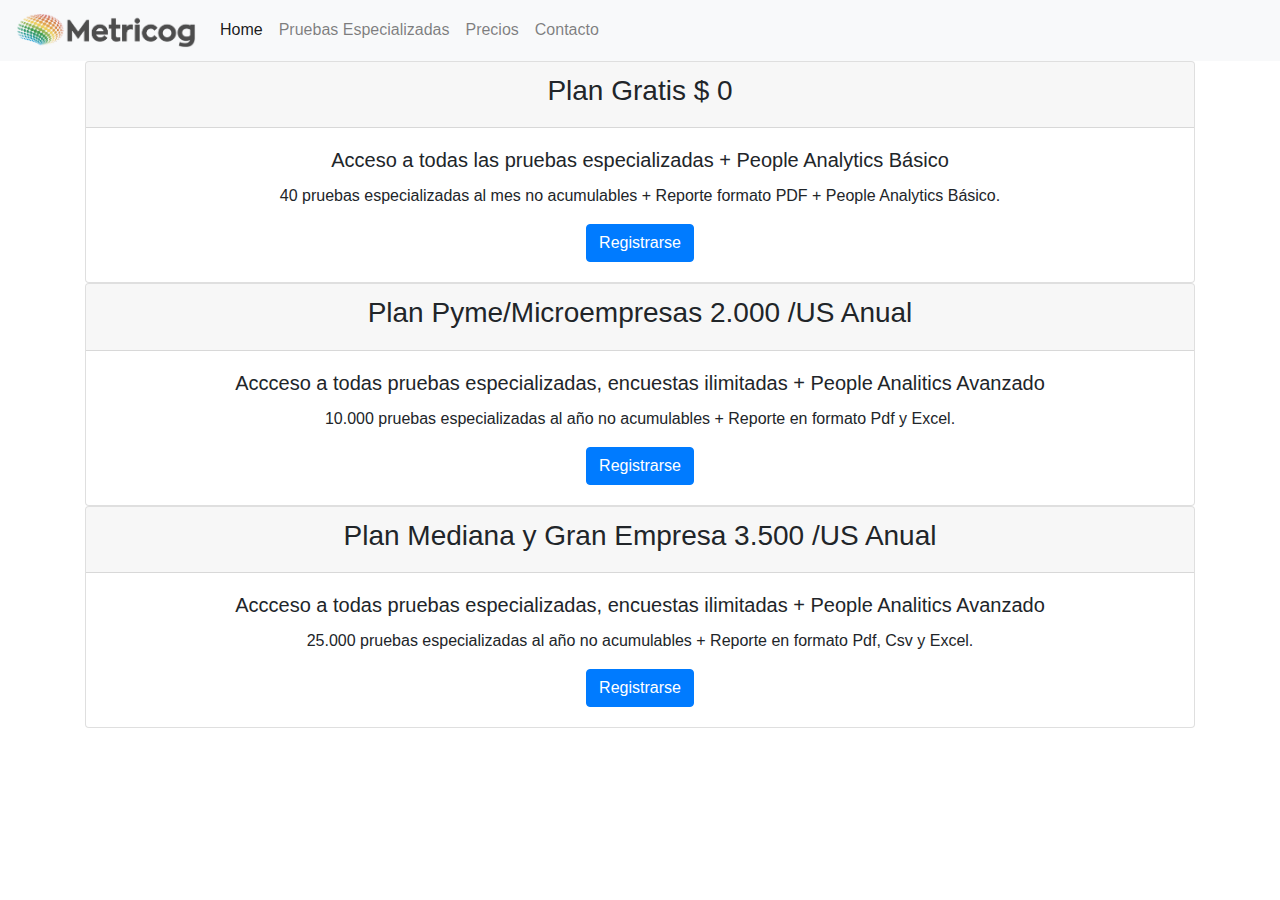
<file: precios.html>
<!doctype html>
<html lang="es">

<head>
  <!-- Required meta tags -->
  <meta charset="utf-8">
  <meta name="viewport" content="width=device-width, initial-scale=1, shrink-to-fit=no">

  <!-- Bootstrap CSS -->
  <link rel="stylesheet" href="https://cdn.jsdelivr.net/npm/bootstrap@4.0.0/dist/css/bootstrap.min.css"
    integrity="sha384-Gn5384xqQ1aoWXA+058RXPxPg6fy4IWvTNh0E263XmFcJlSAwiGgFAW/dAiS6JXm" crossorigin="anonymous">
  <link href="precios.css" rel="stylesheet">
  <title>Metricas Cognitivas</title>
</head>

<body>
  <nav class="navbar navbar-expand-lg navbar-light bg-light">
    <a class="navbar-brand" href="#"><img src="imagenes/logometricog.png" class="logo-brand" alt="logo"></a>
    <button class="navbar-toggler" type="button" data-toggle="collapse" data-target="#navbarNav"
      aria-controls="navbarNav" aria-expanded="false" aria-label="Toggle navigation">
      <span class="navbar-toggler-icon"></span>
    </button>
    <div class="collapse navbar-collapse" id="navbarNav">
      <ul class="navbar-nav">
        <li class="nav-item active">
          <a class="nav-link" href="./index.html">Home <span class="sr-only">(current)</span></a>
        </li>
        <li class="nav-item">
          <a class="nav-link" href="./pruebas.html">Pruebas Especializadas </a>
        </li>
        <li class="nav-item">
          <a class="nav-link" href="#">Precios</a>
        </li>
        <li class="nav-item">
          <a class="nav-link" href="./contacto.html">Contacto</a>
        </li>
      </ul>
    </div>
  </nav>

  <div class="container">
    <div class="card text-center">
      <div class="card-header">
        <h3>Plan Gratis $ 0</h3>
      </div>
      <div class="card-body">
        <h5 class="card-title">Acceso a todas las pruebas especializadas + People Analytics Básico</h5>
        <p class="card-text">40 pruebas especializadas al mes no acumulables + Reporte formato PDF + People Analytics
          Básico.</p>
        <a href="#" class="btn btn-primary">Registrarse</a>
      </div>
    </div>

    <div class="card text-center">
      <div class="card-header">
        <h3>Plan Pyme/Microempresas 2.000 /US Anual</h3>
      </div>
      <div class="card-body">
        <h5 class="card-title">Accceso a todas pruebas especializadas, encuestas ilimitadas + People Analitics Avanzado
        </h5>
        <p class="card-text">10.000 pruebas especializadas al año no acumulables + Reporte en formato Pdf y Excel.</p>
        <a href="#" class="btn btn-primary">Registrarse</a>
      </div>
    </div>

    <div class="card text-center">
      <div class="card-header">
        <h3>Plan Mediana y Gran Empresa 3.500 /US Anual</h3>
      </div>
      <div class="card-body">
        <h5 class="card-title">Accceso a todas pruebas especializadas, encuestas ilimitadas + People Analitics Avanzado
        </h5>
        <p class="card-text">25.000 pruebas especializadas al año no acumulables + Reporte en formato Pdf, Csv y Excel.
        </p>
        <a href="#" class="btn btn-primary">Registrarse</a>
      </div>

    </div>

  </div>


  <!-- Optional JavaScript -->
  <!-- jQuery first, then Popper.js, then Bootstrap JS -->
  <script src="https://code.jquery.com/jquery-3.2.1.slim.min.js"
    integrity="sha384-KJ3o2DKtIkvYIK3UENzmM7KCkRr/rE9/Qpg6aAZGJwFDMVNA/GpGFF93hXpG5KkN"
    crossorigin="anonymous"></script>
  <script src="https://cdn.jsdelivr.net/npm/popper.js@1.12.9/dist/umd/popper.min.js"
    integrity="sha384-ApNbgh9B+Y1QKtv3Rn7W3mgPxhU9K/ScQsAP7hUibX39j7fakFPskvXusvfa0b4Q"
    crossorigin="anonymous"></script>
  <script src="https://cdn.jsdelivr.net/npm/bootstrap@4.0.0/dist/js/bootstrap.min.js"
    integrity="sha384-JZR6Spejh4U02d8jOt6vLEHfe/JQGiRRSQQxSfFWpi1MquVdAyjUar5+76PVCmYl"
    crossorigin="anonymous"></script>
</body>

</html>
</file>
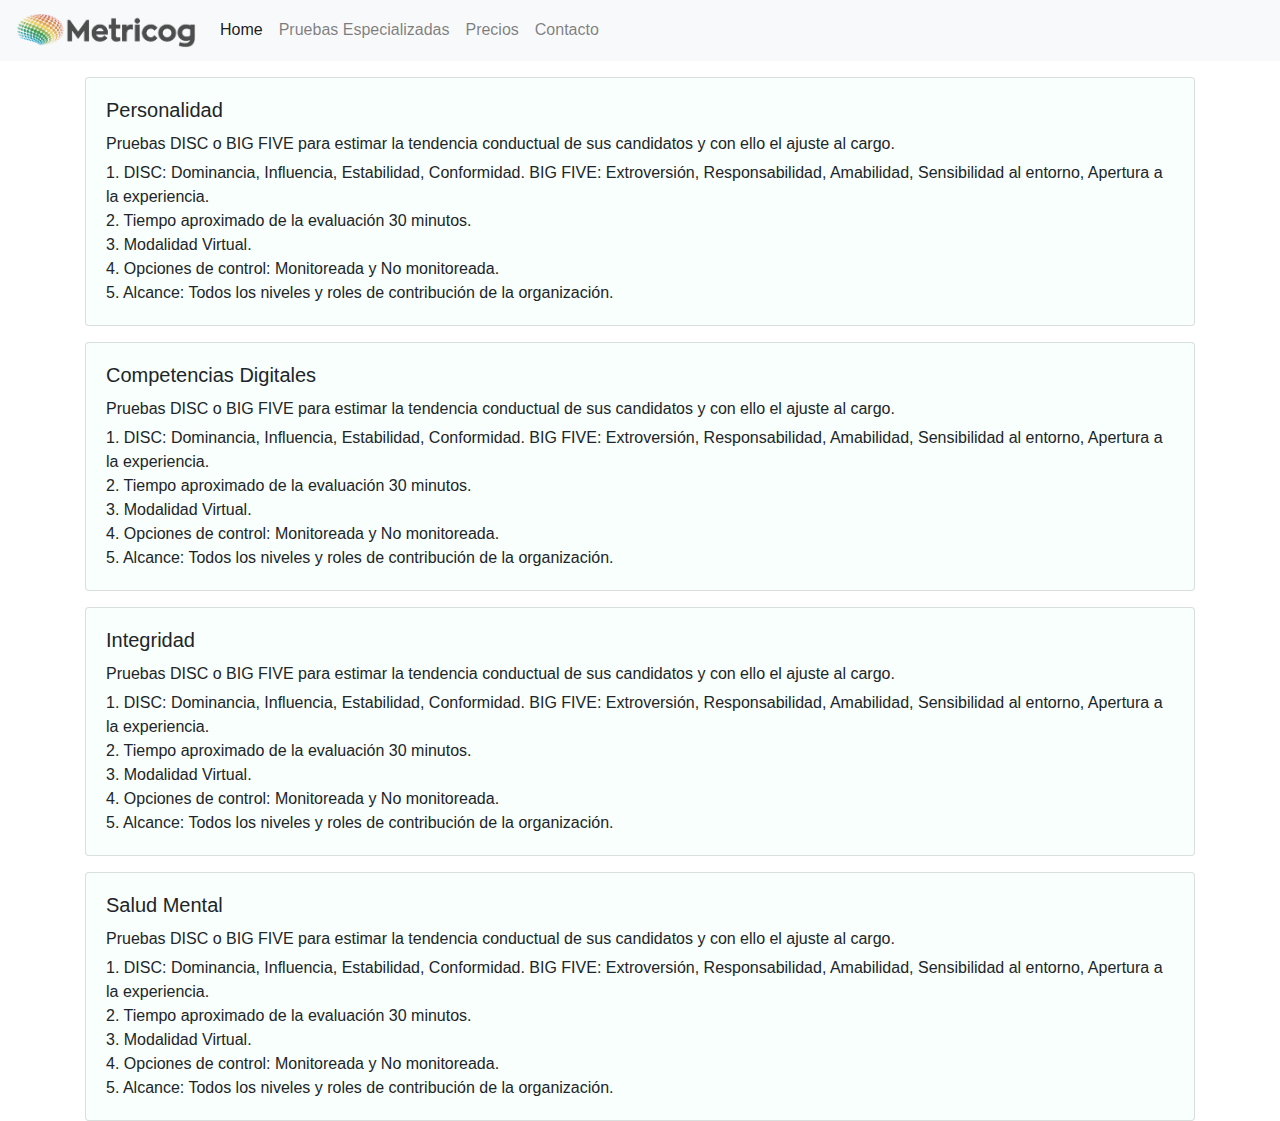
<file: pruebas.html>
<!doctype html>
<html lang="es">

<head>
  <!-- Required meta tags -->
  <meta charset="utf-8">
  <meta name="viewport" content="width=device-width, initial-scale=1, shrink-to-fit=no">

  <!-- Bootstrap CSS -->
  <link rel="stylesheet" href="https://cdn.jsdelivr.net/npm/bootstrap@4.0.0/dist/css/bootstrap.min.css"
    integrity="sha384-Gn5384xqQ1aoWXA+058RXPxPg6fy4IWvTNh0E263XmFcJlSAwiGgFAW/dAiS6JXm" crossorigin="anonymous">
  <link href="pruebas.css" rel="stylesheet">
  <title>Metricas Cognitivas</title>
</head>

<body>

  <nav class="navbar navbar-expand-lg navbar-light bg-light">
    <a class="navbar-brand" href="#"><img src="imagenes/logometricog.png" class="logo-brand" alt="logo"></a>
    <button class="navbar-toggler" type="button" data-toggle="collapse" data-target="#navbarNav"
      aria-controls="navbarNav" aria-expanded="false" aria-label="Toggle navigation">
      <span class="navbar-toggler-icon"></span>
    </button>
    <div class="collapse navbar-collapse" id="navbarNav">
      <ul class="navbar-nav">
        <li class="nav-item active">
          <a class="nav-link" href="./index.html">Home <span class="sr-only">(current)</span></a>
        </li>
        <li class="nav-item">
          <a class="nav-link" href="./pruebas.html">Pruebas Especializadas </a>
        </li>
        <li class="nav-item">
          <a class="nav-link" href="./precios.html">Precios</a>
        </li>
        <li class="nav-item">
          <a class="nav-link" href="./contacto.html">Contacto</a>
        </li>
      </ul>
    </div>
  </nav>

  <div class="container">
    <div class="row">
      <div class="col-12 col-sm-12 col-md-12 col-lg-12 col-xl-12 mt-3">
        <div class="card" id="first">
          <div class="card-body">
            <h5 class="card-title">Personalidad</h6>
              <h6 class="subt">Pruebas DISC o BIG FIVE para estimar la tendencia conductual de sus candidatos y con ello
                el ajuste al cargo.</h6>
              <p class="card-text">1. DISC: Dominancia, Influencia, Estabilidad, Conformidad. BIG FIVE: Extroversión,
                Responsabilidad, Amabilidad, Sensibilidad al entorno, Apertura a la experiencia.<br> 2. Tiempo
                aproximado de la evaluación 30 minutos. <br> 3. Modalidad Virtual. <br> 4. Opciones de control:
                Monitoreada y No monitoreada. <br> 5. Alcance: Todos los niveles y roles de contribución de la
                organización.</p>
          </div>
        </div>
      </div>
      <div class="col-12 col-sm-12 col-md-12 col-lg-12 col-xl-12 mt-3">
        <div class="card">
          <div class="card-body">
            <h5 class="card-title">Competencias Digitales</h5>
            <h6 class="subt">Pruebas DISC o BIG FIVE para estimar la tendencia conductual de sus candidatos y con ello
              el ajuste al cargo.</h6>
            <p class="card-text">1. DISC: Dominancia, Influencia, Estabilidad, Conformidad. BIG FIVE: Extroversión,
              Responsabilidad, Amabilidad, Sensibilidad al entorno, Apertura a la experiencia.<br> 2. Tiempo aproximado
              de la evaluación 30 minutos. <br> 3. Modalidad Virtual. <br> 4. Opciones de control: Monitoreada y No
              monitoreada. <br> 5. Alcance: Todos los niveles y roles de contribución de la organización.</p>

          </div>
        </div>
      </div>
      <div class="col-12 col-sm-12 col-md-12 col-lg-12 col-xl-12 mt-3">
        <div class="card">
          <div class="card-body">
            <h5 class="card-title">Integridad</h5>
            <h6 class="subt">Pruebas DISC o BIG FIVE para estimar la tendencia conductual de sus candidatos y con ello
              el ajuste al cargo.</h6>
            <p class="card-text">1. DISC: Dominancia, Influencia, Estabilidad, Conformidad. BIG FIVE: Extroversión,
              Responsabilidad, Amabilidad, Sensibilidad al entorno, Apertura a la experiencia.<br> 2. Tiempo aproximado
              de la evaluación 30 minutos. <br> 3. Modalidad Virtual. <br> 4. Opciones de control: Monitoreada y No
              monitoreada. <br> 5. Alcance: Todos los niveles y roles de contribución de la organización.</p>

          </div>
        </div>
      </div>
      <div class="col-12 col-sm-12 col-md-12 col-lg-12 col-xl-12 mt-3">
        <div class="card">
          <div class="card-body">
            <h5 class="card-title">Salud Mental</h5>
            <h6 class="subt">Pruebas DISC o BIG FIVE para estimar la tendencia conductual de sus candidatos y con ello
              el ajuste al cargo.</h6>
            <p class="card-text">1. DISC: Dominancia, Influencia, Estabilidad, Conformidad. BIG FIVE: Extroversión,
              Responsabilidad, Amabilidad, Sensibilidad al entorno, Apertura a la experiencia.<br> 2. Tiempo aproximado
              de la evaluación 30 minutos. <br> 3. Modalidad Virtual. <br> 4. Opciones de control: Monitoreada y No
              monitoreada. <br> 5. Alcance: Todos los niveles y roles de contribución de la organización.</p>
          </div>
        </div>
      </div>
    </div>
  </div>
  </div>





  </div>


  <!-- Optional JavaScript -->
  <!-- jQuery first, then Popper.js, then Bootstrap JS -->
  <script src="https://code.jquery.com/jquery-3.2.1.slim.min.js"
    integrity="sha384-KJ3o2DKtIkvYIK3UENzmM7KCkRr/rE9/Qpg6aAZGJwFDMVNA/GpGFF93hXpG5KkN"
    crossorigin="anonymous"></script>
  <script src="https://cdn.jsdelivr.net/npm/popper.js@1.12.9/dist/umd/popper.min.js"
    integrity="sha384-ApNbgh9B+Y1QKtv3Rn7W3mgPxhU9K/ScQsAP7hUibX39j7fakFPskvXusvfa0b4Q"
    crossorigin="anonymous"></script>
  <script src="https://cdn.jsdelivr.net/npm/bootstrap@4.0.0/dist/js/bootstrap.min.js"
    integrity="sha384-JZR6Spejh4U02d8jOt6vLEHfe/JQGiRRSQQxSfFWpi1MquVdAyjUar5+76PVCmYl"
    crossorigin="anonymous"></script>
</body>

</html>
</file>
<file: precios.css>
.logo-brand {
    min-width: 160px;
    max-width: 180px;
    background-size: 100%;
}
</file>
<file: pruebas.css>
.logo-brand {
    min-width: 160px;
    max-width: 180px;
    background-size: 100%;
}

.card {
    background: rgb(248, 255, 252);
}
</file>
